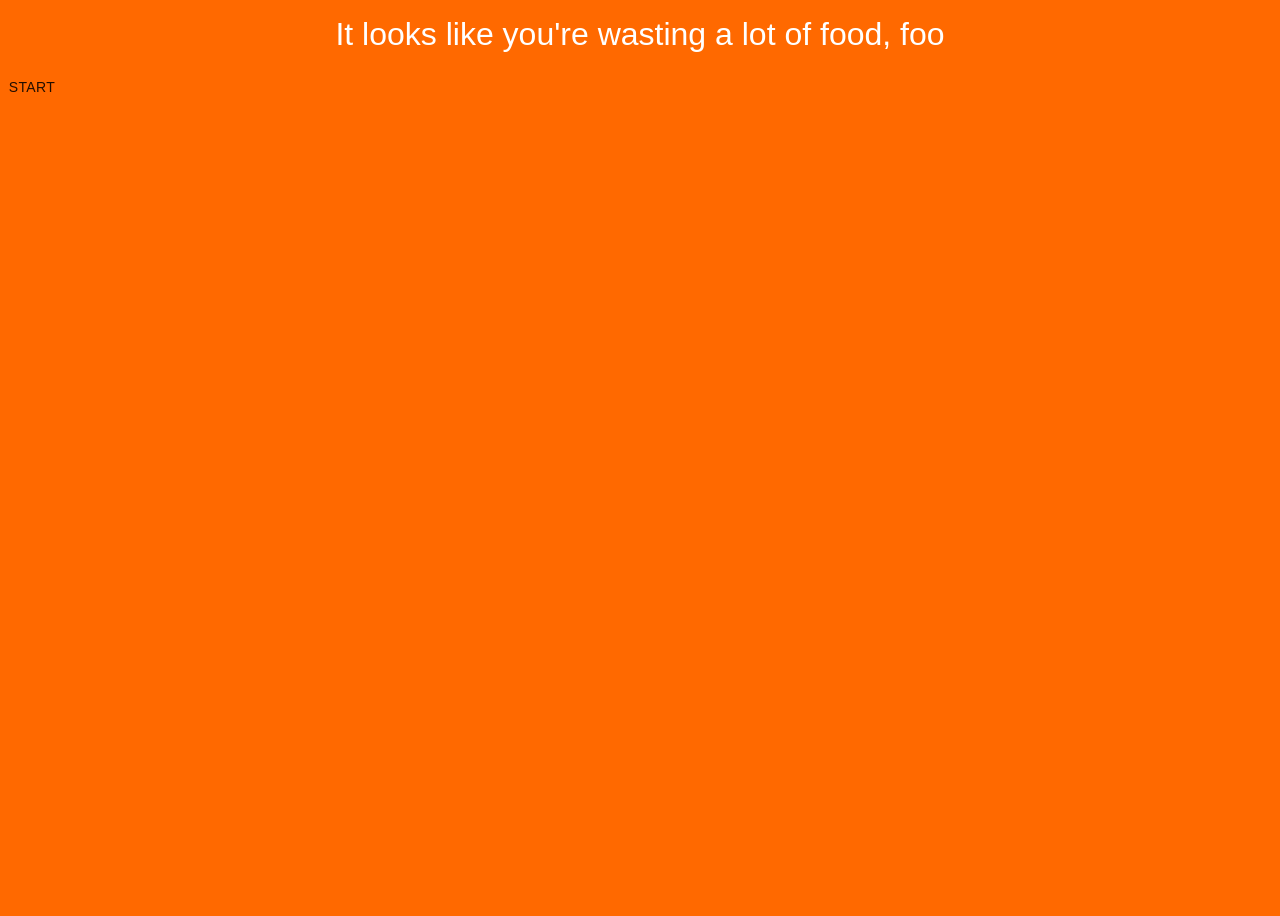
<file: index.html>
<!doctype html><html lang="en"><head><meta charset="utf-8"/><link rel="icon" href="/favicon.ico"/><meta name="viewport" content="width=device-width,initial-scale=1"/><meta name="theme-color" content="#000000"/><meta name="description" content="Web site created using create-react-app"/><link rel="apple-touch-icon" href="logo192.png"/><link rel="manifest" href="/manifest.json"/><title>React App</title><style>@font-face{font-family:"Impact Label";src:url(fonts/ImpactLabelRev.woff2) format("woff2"),url(fonts/ImpactLabelRev.woff) format("woff");font-weight:400;font-style:normal}</style><link href="/static/css/main.ba2f9470.chunk.css" rel="stylesheet"></head><body><noscript>You need to enable JavaScript to run this app.</noscript><div id="root"></div><script>!function(i){function e(e){for(var r,t,n=e[0],o=e[1],u=e[2],l=0,f=[];l<n.length;l++)t=n[l],Object.prototype.hasOwnProperty.call(p,t)&&p[t]&&f.push(p[t][0]),p[t]=0;for(r in o)Object.prototype.hasOwnProperty.call(o,r)&&(i[r]=o[r]);for(s&&s(e);f.length;)f.shift()();return c.push.apply(c,u||[]),a()}function a(){for(var e,r=0;r<c.length;r++){for(var t=c[r],n=!0,o=1;o<t.length;o++){var u=t[o];0!==p[u]&&(n=!1)}n&&(c.splice(r--,1),e=l(l.s=t[0]))}return e}var t={},p={1:0},c=[];function l(e){if(t[e])return t[e].exports;var r=t[e]={i:e,l:!1,exports:{}};return i[e].call(r.exports,r,r.exports,l),r.l=!0,r.exports}l.m=i,l.c=t,l.d=function(e,r,t){l.o(e,r)||Object.defineProperty(e,r,{enumerable:!0,get:t})},l.r=function(e){"undefined"!=typeof Symbol&&Symbol.toStringTag&&Object.defineProperty(e,Symbol.toStringTag,{value:"Module"}),Object.defineProperty(e,"__esModule",{value:!0})},l.t=function(r,e){if(1&e&&(r=l(r)),8&e)return r;if(4&e&&"object"==typeof r&&r&&r.__esModule)return r;var t=Object.create(null);if(l.r(t),Object.defineProperty(t,"default",{enumerable:!0,value:r}),2&e&&"string"!=typeof r)for(var n in r)l.d(t,n,function(e){return r[e]}.bind(null,n));return t},l.n=function(e){var r=e&&e.__esModule?function(){return e.default}:function(){return e};return l.d(r,"a",r),r},l.o=function(e,r){return Object.prototype.hasOwnProperty.call(e,r)},l.p="/";var r=this.webpackJsonpweb=this.webpackJsonpweb||[],n=r.push.bind(r);r.push=e,r=r.slice();for(var o=0;o<r.length;o++)e(r[o]);var s=n;a()}([])</script><script src="/static/js/2.c4a70e02.chunk.js"></script><script src="/static/js/main.9b716fbd.chunk.js"></script></body></html>
</file>
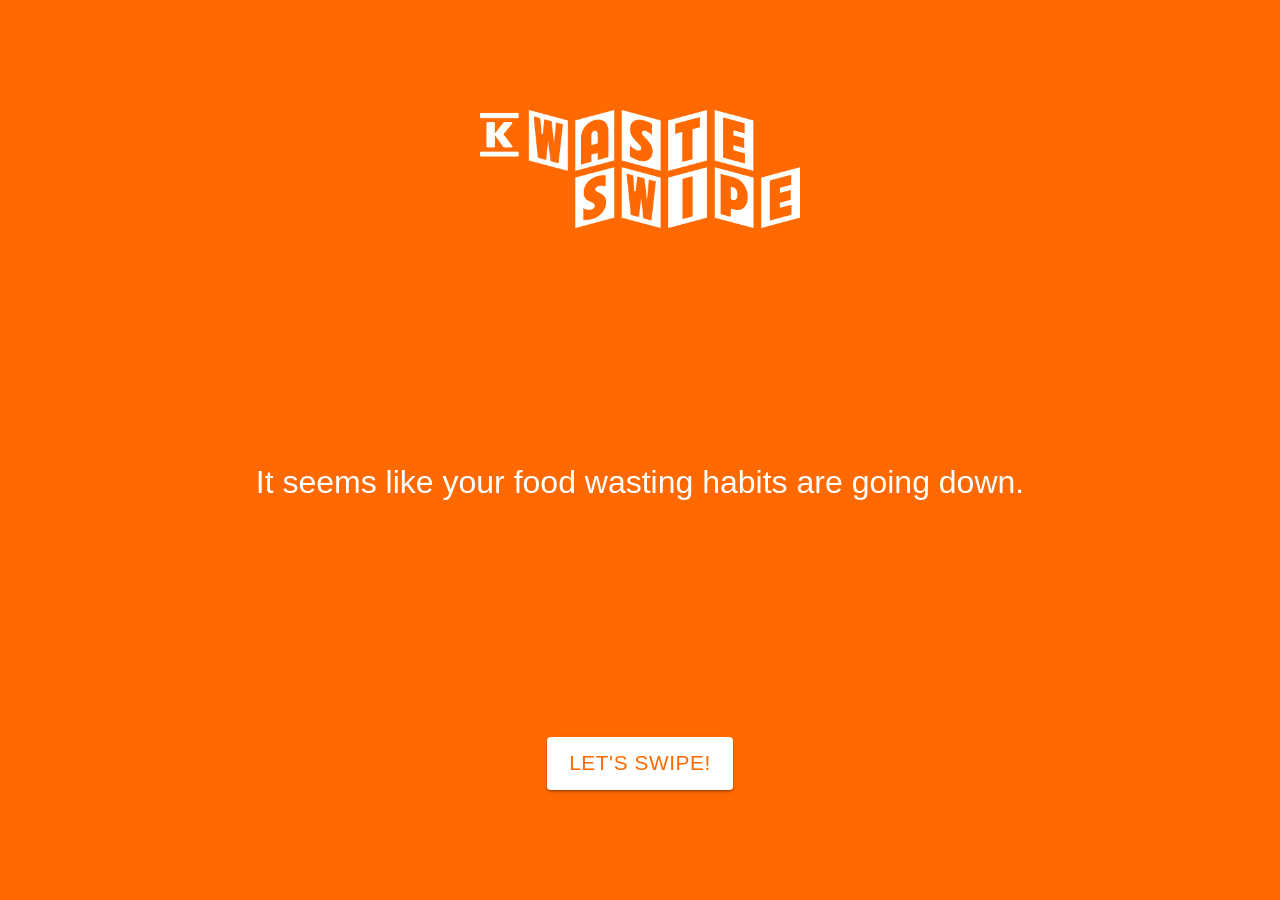
<file: wasteswipe/index.html>
<!doctype html><html lang="en"><head><meta charset="utf-8"/><link rel="icon" href="/wasteswipe/favicon.ico"/><meta name="viewport" content="width=device-width,initial-scale=1"/><meta name="theme-color" content="#000000"/><meta name="description" content="Web site created using create-react-app"/><link rel="apple-touch-icon" href="logo192.png"/><link rel="manifest" href="/wasteswipe/manifest.json"/><title>React App</title><style>@font-face{font-family:"Impact Label";src:url(fonts/ImpactLabelRev.woff2) format("woff2"),url(fonts/ImpactLabelRev.woff) format("woff");font-weight:400;font-style:normal}</style><link href="/wasteswipe/static/css/main.963a7828.chunk.css" rel="stylesheet"></head><body><noscript>You need to enable JavaScript to run this app.</noscript><div id="root"></div><script>!function(a){function e(e){for(var r,t,n=e[0],o=e[1],u=e[2],l=0,i=[];l<n.length;l++)t=n[l],Object.prototype.hasOwnProperty.call(p,t)&&p[t]&&i.push(p[t][0]),p[t]=0;for(r in o)Object.prototype.hasOwnProperty.call(o,r)&&(a[r]=o[r]);for(s&&s(e);i.length;)i.shift()();return c.push.apply(c,u||[]),f()}function f(){for(var e,r=0;r<c.length;r++){for(var t=c[r],n=!0,o=1;o<t.length;o++){var u=t[o];0!==p[u]&&(n=!1)}n&&(c.splice(r--,1),e=l(l.s=t[0]))}return e}var t={},p={1:0},c=[];function l(e){if(t[e])return t[e].exports;var r=t[e]={i:e,l:!1,exports:{}};return a[e].call(r.exports,r,r.exports,l),r.l=!0,r.exports}l.m=a,l.c=t,l.d=function(e,r,t){l.o(e,r)||Object.defineProperty(e,r,{enumerable:!0,get:t})},l.r=function(e){"undefined"!=typeof Symbol&&Symbol.toStringTag&&Object.defineProperty(e,Symbol.toStringTag,{value:"Module"}),Object.defineProperty(e,"__esModule",{value:!0})},l.t=function(r,e){if(1&e&&(r=l(r)),8&e)return r;if(4&e&&"object"==typeof r&&r&&r.__esModule)return r;var t=Object.create(null);if(l.r(t),Object.defineProperty(t,"default",{enumerable:!0,value:r}),2&e&&"string"!=typeof r)for(var n in r)l.d(t,n,function(e){return r[e]}.bind(null,n));return t},l.n=function(e){var r=e&&e.__esModule?function(){return e.default}:function(){return e};return l.d(r,"a",r),r},l.o=function(e,r){return Object.prototype.hasOwnProperty.call(e,r)},l.p="/wasteswipe/";var r=this.webpackJsonpweb=this.webpackJsonpweb||[],n=r.push.bind(r);r.push=e,r=r.slice();for(var o=0;o<r.length;o++)e(r[o]);var s=n;f()}([])</script><script src="/wasteswipe/static/js/2.1cef2ead.chunk.js"></script><script src="/wasteswipe/static/js/main.adddf6f0.chunk.js"></script></body></html>
</file>
<file: static/css/main.ba2f9470.chunk.css>
body,html{margin:0;height:100%;font-family:-apple-system,BlinkMacSystemFont,Segoe UI,Roboto,Oxygen,Ubuntu,Cantarell,Fira Sans,Droid Sans,Helvetica Neue,sans-serif;-webkit-font-smoothing:antialiased;-moz-osx-font-smoothing:grayscale;background-color:#ff6900}code{font-family:source-code-pro,Menlo,Monaco,Consolas,Courier New,monospace}#root,.App{height:100%}.App{text-align:center}.SliderContainer,.TextOverlay{text-align:center;position:absolute;left:0;top:0;right:0;bottom:0}.TextOverlay{display:flex;justify-content:center;align-items:center;font-size:2rem;z-index:1000}@-webkit-keyframes appear{0%{-webkit-transform:scale(.6);transform:scale(.6);opacity:0}to{-webkit-transform:scale(1);transform:scale(1);opacity:1}}@keyframes appear{0%{-webkit-transform:scale(.6);transform:scale(.6);opacity:0}to{-webkit-transform:scale(1);transform:scale(1);opacity:1}}.intro-text{display:block;color:#fff;font-size:2rem;margin:1rem;text-align:center}.card-container{position:absolute;width:100vw;height:100vh;will-change:transform;display:flex;align-items:center;justify-content:center}.card{background-color:#fff;background-size:85%;background-repeat:no-repeat;background-position:50%;width:45vh;max-width:300px;height:85vh;max-height:570px;will-change:transform;border-radius:10px;box-shadow:0 12.5px 100px -10px rgba(50,50,73,.4),0 10px 10px -10px rgba(50,50,73,.3)}@-webkit-keyframes flash{0%{-webkit-transform:scale(1.5);transform:scale(1.5);opacity:0}50%{opacity:1}to{-webkit-transform:scale(.8);transform:scale(.8);opacity:0}}@keyframes flash{0%{-webkit-transform:scale(1.5);transform:scale(1.5);opacity:0}50%{opacity:1}to{-webkit-transform:scale(.8);transform:scale(.8);opacity:0}}
/*# sourceMappingURL=main.ba2f9470.chunk.css.map */
</file>
<file: wasteswipe/static/css/main.963a7828.chunk.css>
body,html{margin:0;height:100%;font-family:-apple-system,BlinkMacSystemFont,Segoe UI,Roboto,Oxygen,Ubuntu,Cantarell,Fira Sans,Droid Sans,Helvetica Neue,sans-serif;-webkit-font-smoothing:antialiased;-moz-osx-font-smoothing:grayscale;background-color:#ff6900}code{font-family:source-code-pro,Menlo,Monaco,Consolas,Courier New,monospace}#root{height:100%}.stage-container{display:flex;flex-direction:column;align-items:center;justify-content:space-around;height:100%}@-webkit-keyframes appear{0%{-webkit-transform:scale(.6);transform:scale(.6);opacity:0}to{-webkit-transform:scale(1);transform:scale(1);opacity:1}}@keyframes appear{0%{-webkit-transform:scale(.6);transform:scale(.6);opacity:0}to{-webkit-transform:scale(1);transform:scale(1);opacity:1}}.intro-text{display:block;color:#fff;font-size:2rem;margin:1rem;text-align:center}.card-container{position:absolute;width:100vw;height:100vh;will-change:transform;display:flex;align-items:center;justify-content:center}.card{background-color:#fff;background-size:85%;background-repeat:no-repeat;background-position:50%;width:45vh;max-width:300px;height:85vh;max-height:570px;will-change:transform;border-radius:10px;box-shadow:0 12.5px 100px -10px rgba(50,50,73,.4),0 10px 10px -10px rgba(50,50,73,.3)}@-webkit-keyframes flash{0%{-webkit-transform:scale(1.5);transform:scale(1.5);opacity:0}50%{opacity:1}to{-webkit-transform:scale(.8);transform:scale(.8);opacity:0}}@keyframes flash{0%{-webkit-transform:scale(1.5);transform:scale(1.5);opacity:0}50%{opacity:1}to{-webkit-transform:scale(.8);transform:scale(.8);opacity:0}}
/*# sourceMappingURL=main.963a7828.chunk.css.map */
</file>
